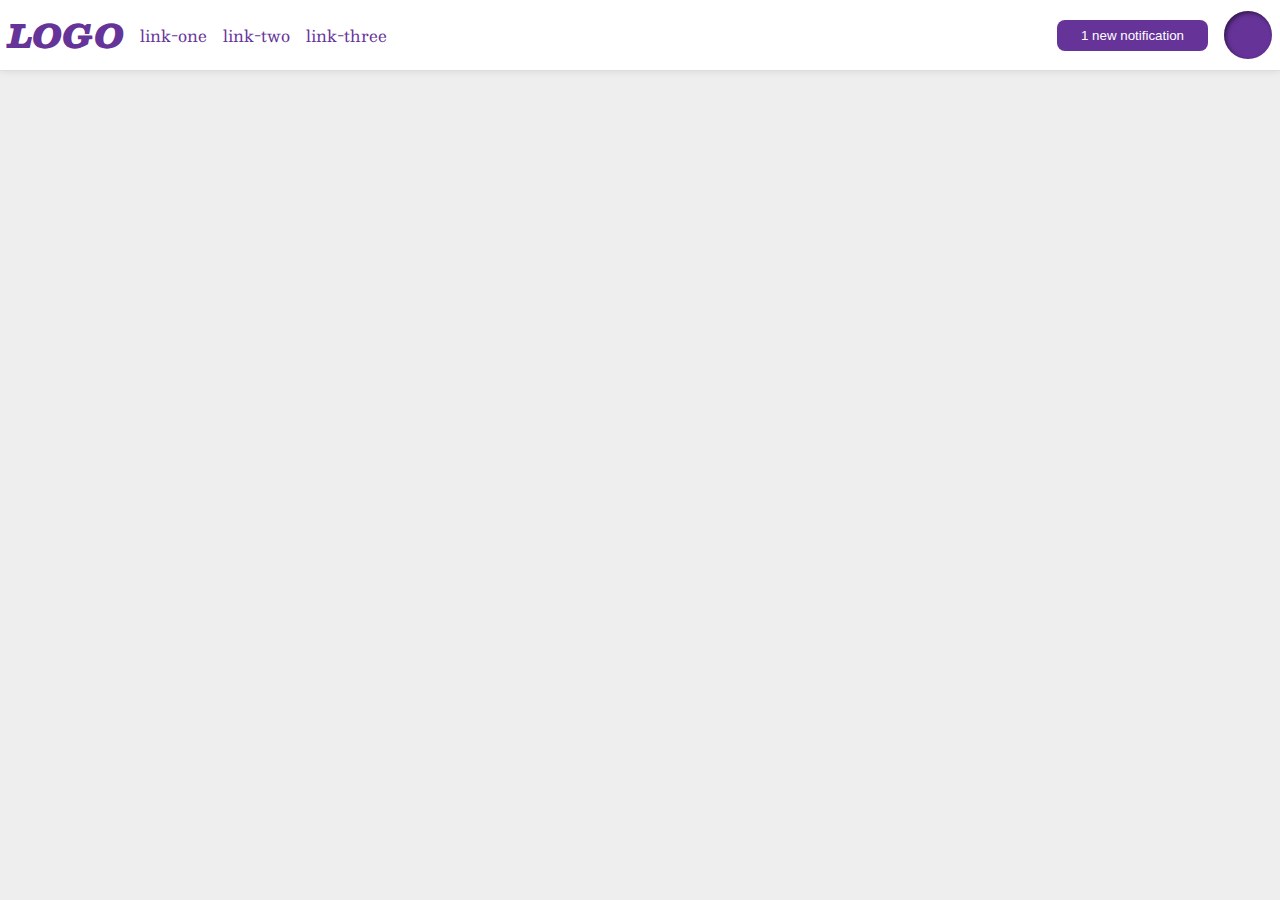
<file: flex/03-flex-header-2/index.html>
<!DOCTYPE html>
<html lang="en">
  <head>
    <meta charset="UTF-8">
    <meta http-equiv="X-UA-Compatible" content="IE=edge">
    <meta name="viewport" content="width=device-width, initial-scale=1.0">
    <title>Flex Header 2</title>
    <link rel="stylesheet" href="style.css">
  </head>
  <body>
    <div class="header">
      <div class="left">
      <div class="logo">
        LOGO
      </div>
      <ul class="links">
        <li><a href="https://google.com">link-one</a></li>
        <li><a href="https://google.com">link-two</a></li>
        <li><a href="https://google.com">link-three</a></li>
      </ul>
      </div>
      <div class="right">
      <button class="notifications">
        1 new notification
      </button>
      <div class="profile-image"></div>
      </div>
    </div>
  </body>
</html>
</file>
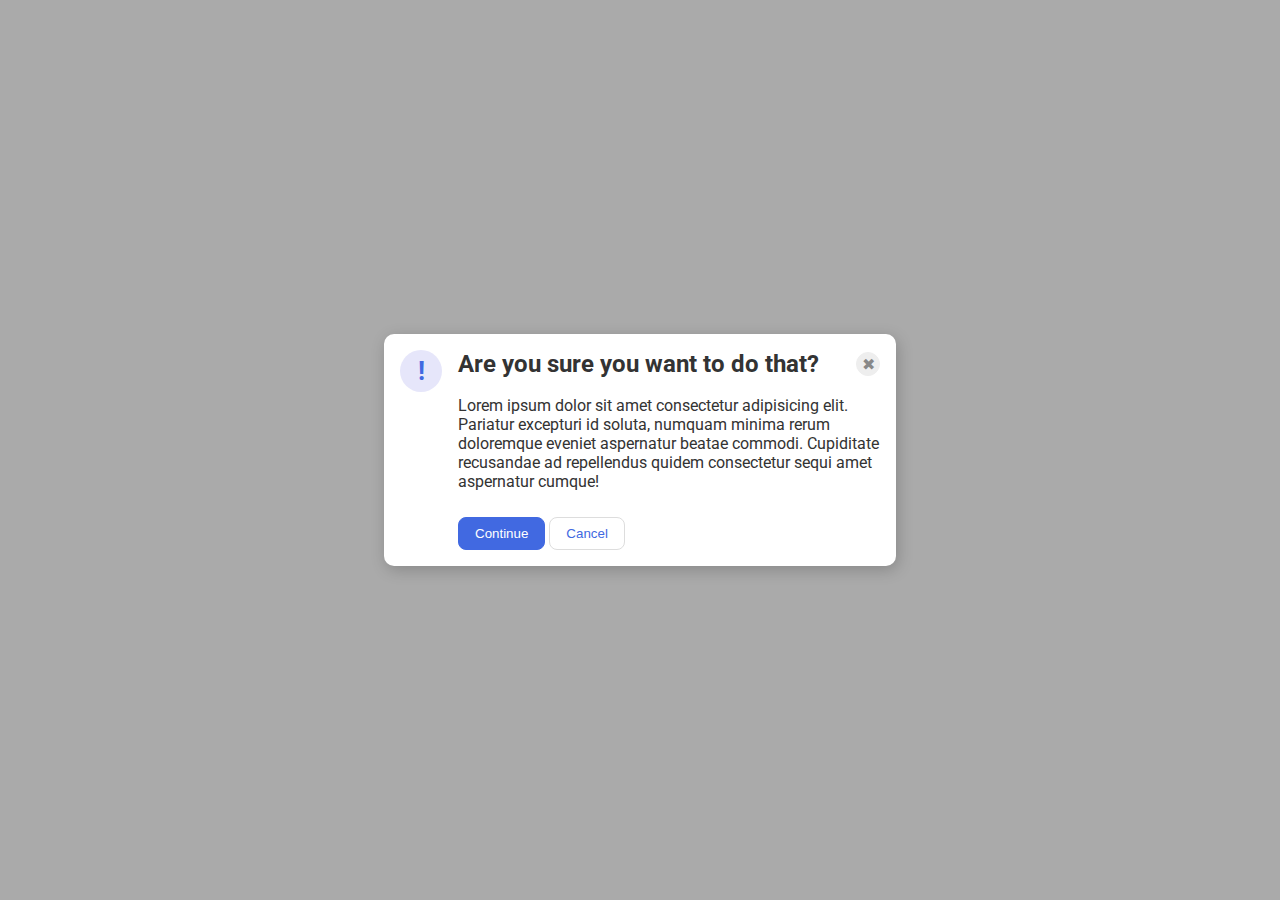
<file: flex/05-flex-modal/index.html>
<!DOCTYPE html>
<html lang="en">
  <head>
    <meta charset="UTF-8">
    <meta http-equiv="X-UA-Compatible" content="IE=edge">
    <meta name="viewport" content="width=device-width, initial-scale=1.0">
    <link rel="stylesheet" href="style.css">
    <title>Modal</title>
  </head>
  <body>
    <div class="modal">
      <div class="icon">!</div>
      <div class="main">
      <div class="top">
      <div class="header">Are you sure you want to do that?</div>
      <button class="close-button">✖</button>
      </div>
      
      <div class="text">Lorem ipsum dolor sit amet consectetur adipisicing elit. Pariatur excepturi id soluta, numquam minima rerum doloremque eveniet aspernatur beatae commodi. Cupiditate recusandae ad repellendus quidem consectetur sequi amet aspernatur cumque!</div>
      <div class="bottom">
      <button class="continue">Continue</button>
      <button class="cancel">Cancel</button>
      </div>
      </div>
    </div>
  </body>
</html>
</file>
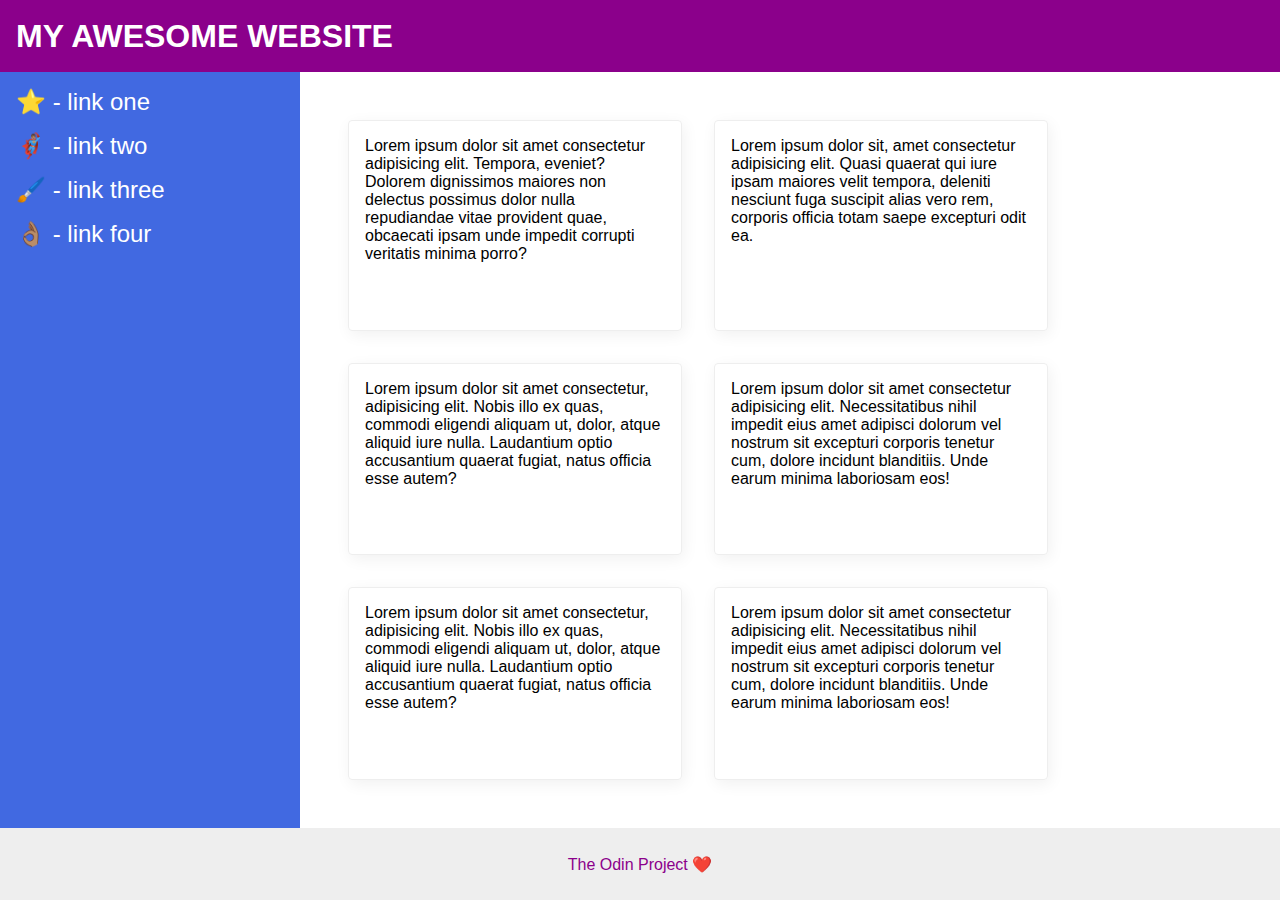
<file: flex/07-flex-layout-2/index.html>
<!DOCTYPE html>
<html lang="en">
  <head>
    <meta charset="UTF-8">
    <meta http-equiv="X-UA-Compatible" content="IE=edge">
    <meta name="viewport" content="width=device-width, initial-scale=1.0">
    <title>The Holy Grail</title>
    <link rel="stylesheet" href="style.css">
  </head>
  <body>
    <div class="header">
      MY AWESOME WEBSITE
    </div>
        
    <div class="content">
    <div class="sidebar">
      <ul>
        <li><a href="#">⭐ - link one</a></li>
        <li><a href="#">🦸🏽‍♂️ - link two</a></li>
        <li><a href="#">🖌️ - link three</a></li>
        <li><a href="#">👌🏽 - link four</a></li>
      </ul>
    </div>
    

    <div class="cards">

    <div class="card">Lorem ipsum dolor sit amet consectetur adipisicing elit. Tempora, eveniet? Dolorem dignissimos maiores non delectus possimus dolor nulla repudiandae vitae provident quae, obcaecati ipsam unde impedit corrupti veritatis minima porro?</div>
    <div class="card">Lorem ipsum dolor sit, amet consectetur adipisicing elit. Quasi quaerat qui iure ipsam maiores velit tempora, deleniti nesciunt fuga suscipit alias vero rem, corporis officia totam saepe excepturi odit ea.</div>
    <div class="card">Lorem ipsum dolor sit amet consectetur, adipisicing elit. Nobis illo ex quas, commodi eligendi aliquam ut, dolor, atque aliquid iure nulla. Laudantium optio accusantium quaerat fugiat, natus officia esse autem?</div>
    <div class="card">Lorem ipsum dolor sit amet consectetur adipisicing elit. Necessitatibus nihil impedit eius amet adipisci dolorum vel nostrum sit excepturi corporis tenetur cum, dolore incidunt blanditiis. Unde earum minima laboriosam eos!</div>
    <div class="card">Lorem ipsum dolor sit amet consectetur, adipisicing elit. Nobis illo ex quas, commodi eligendi aliquam ut, dolor, atque aliquid iure nulla. Laudantium optio accusantium quaerat fugiat, natus officia esse autem?</div>
    <div class="card">Lorem ipsum dolor sit amet consectetur adipisicing elit. Necessitatibus nihil impedit eius amet adipisci dolorum vel nostrum sit excepturi corporis tenetur cum, dolore incidunt blanditiis. Unde earum minima laboriosam eos!</div>
    
    </div> <!-- cards div end-->
    </div><!-- content div end-->
    
    
    <div class="footer">
      The Odin Project ❤️
    </div>
  </body>
</html>
</file>
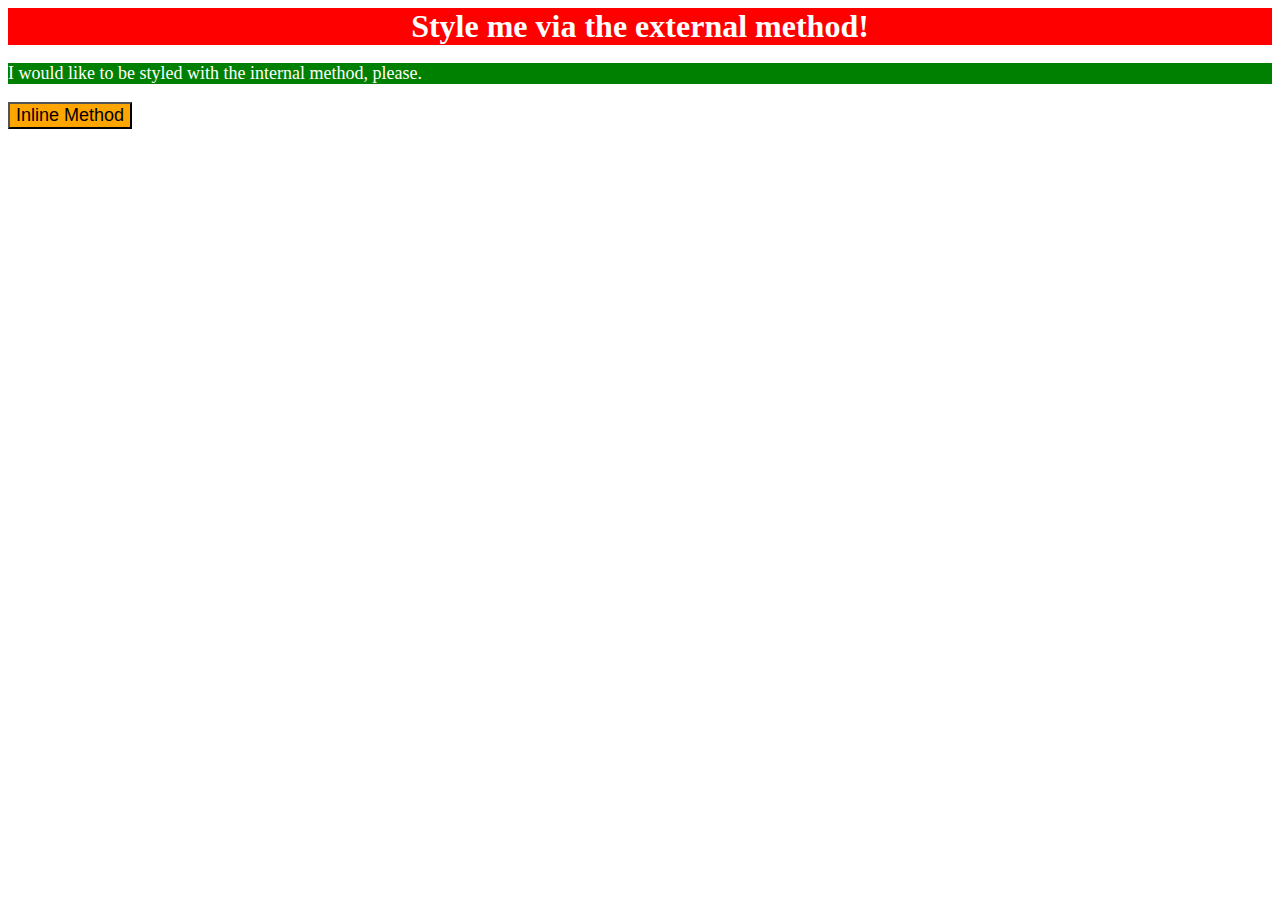
<file: foundations/01-css-methods/index.html>
<!DOCTYPE html>
<html lang="en">
  <head>
    <meta charset="UTF-8">
    <meta http-equiv="X-UA-Compatible" content="IE=edge">
    <meta name="viewport" content="width=device-width, initial-scale=1.0">
    <link rel="stylesheet" href="style.css">
    <style>
      p{
        background-color: green;
        color: white;
        font-size: 18px;
      }
    </style>
    <title>Methods for Adding CSS</title>
  </head>
  <body>
    <div>Style me via the external method!</div>
    <p>I would like to be styled with the internal method, please.</p>
    <button style="background-color: orange; font-size: 18px;">Inline Method</button>
  </body>
</html>
</file>
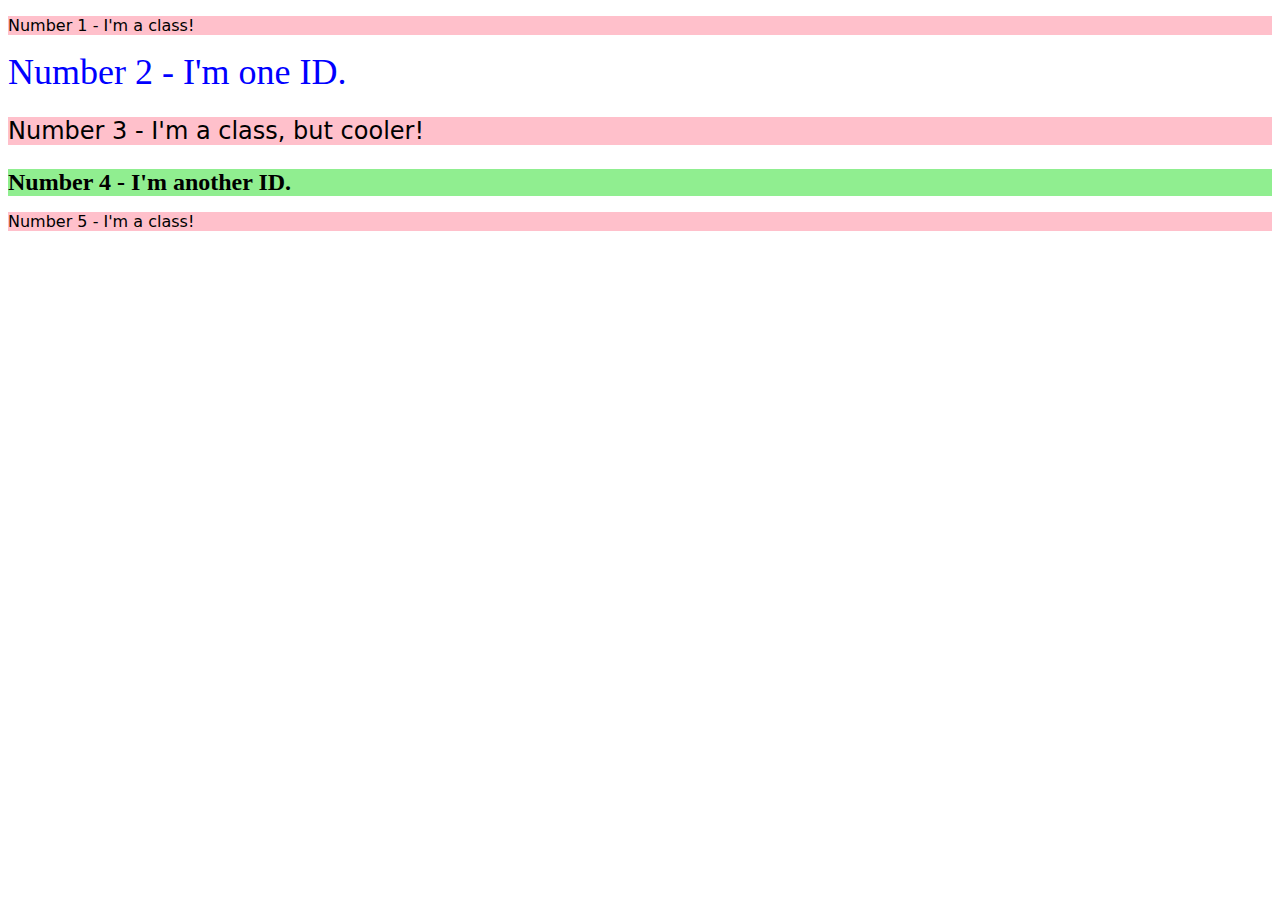
<file: foundations/02-class-id-selectors/index.html>
<!DOCTYPE html>
<html lang="en">
  <head>
    <meta charset="UTF-8">
    <meta http-equiv="X-UA-Compatible" content="IE=edge">
    <meta name="viewport" content="width=device-width, initial-scale=1.0">
    <title>Class and ID Selectors</title>
    <link rel="stylesheet" href="style.css">
  </head>
  <body>
    <p class="odd">Number 1 - I'm a class!</p>
    <div id="two">Number 2 - I'm one ID.</div>
    <p class="odd" id="three">Number 3 - I'm a class, but cooler!</p>
    <div id="four">Number 4 - I'm another ID.</div>
    <p class="odd">Number 5 - I'm a class!</p>
  </body>
</html>
</file>
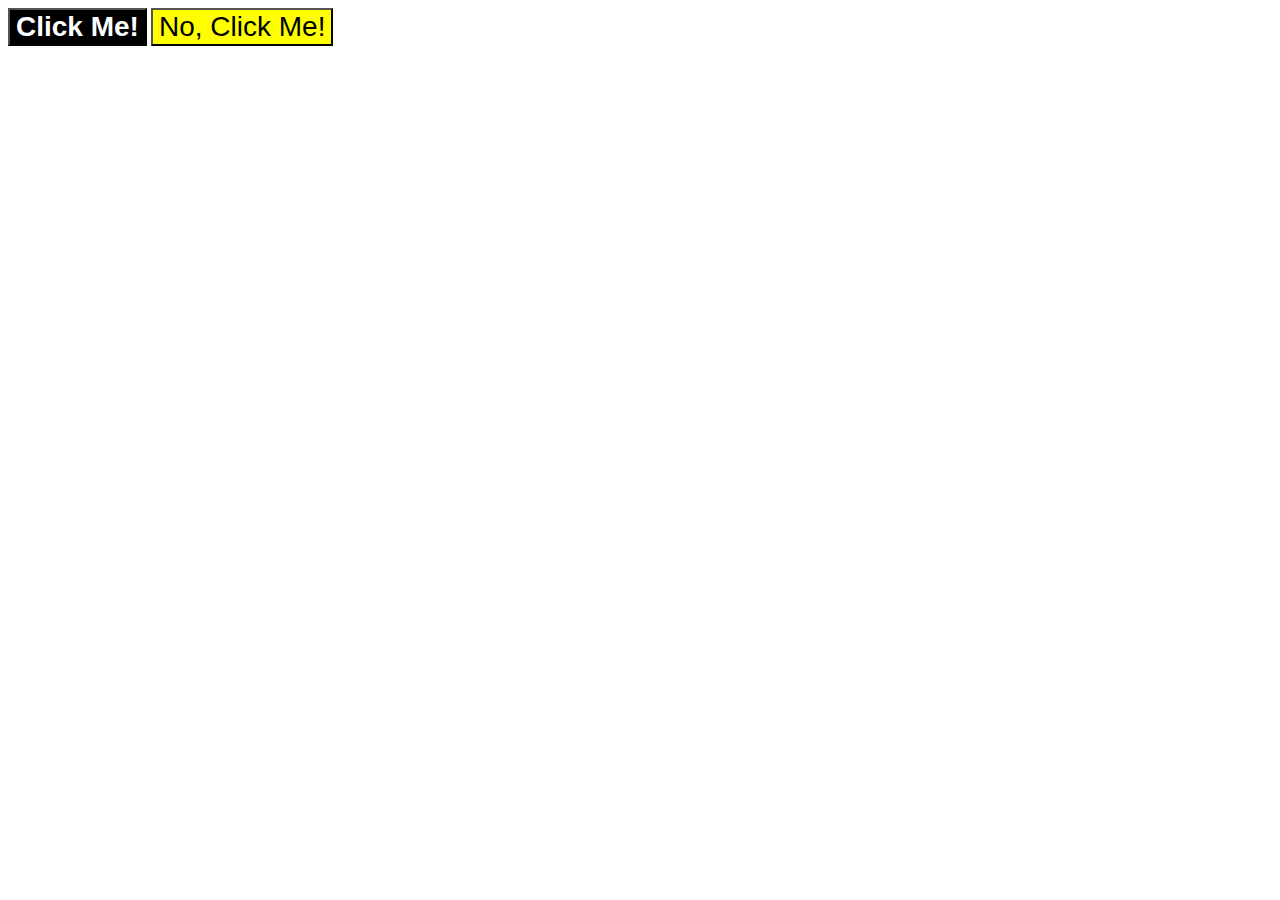
<file: foundations/03-grouping-selectors/index.html>
<!DOCTYPE html>
<html lang="en">
  <head>
    <meta charset="UTF-8">
    <meta http-equiv="X-UA-Compatible" content="IE=edge">
    <meta name="viewport" content="width=device-width, initial-scale=1.0">
    <title>Grouping Selectors</title>
    <link rel="stylesheet" href="style.css">
  </head>
  <body>
    <button class="click me">Click Me!</button>
    <button class="click no">No, Click Me!</button>
  </body>
</html>
</file>
<file: flex/03-flex-header-2/style.css>
/* this is some magical font-importing.  
you'll learn about it later. */
@import url('https://fonts.googleapis.com/css2?family=Besley:ital,wght@0,400;1,900&display=swap');

body {
  margin: 0;
  background: #eee;
  font-family: Besley, serif;
}

.header {
  background: white;
  border-bottom: 1px solid #ddd;
  box-shadow: 0 0 8px rgba(0,0,0,.1);
  display: flex;
  justify-content: space-between;
  padding: 8px;
}

.profile-image {
  background: rebeccapurple;
  box-shadow: inset 2px 2px 4px rgba(0,0,0,.5);
  border-radius: 50%;
  width: 48px;
  height: 48px;
}

.logo {
  color: rebeccapurple;
  font-size: 32px;
  font-weight: 900;
  font-style: italic;
}

button {
  border: none;
  border-radius: 8px;
  background: rebeccapurple;
  color: white;
  padding: 8px 24px;
}

a {
  /* this removes the line under our links */
  text-decoration: none;
  color: rebeccapurple;
}

ul {
  list-style-type: none;
  display: flex;
  margin: 0;
  padding: 0;
  gap: 16px;
}

.left{
  display: flex;
  align-items: center;
  gap: 16px;
}

.right{
  display: flex;
  align-items: center;
  gap: 16px;
}
</file>
<file: flex/05-flex-modal/style.css>
@import url('https://fonts.googleapis.com/css2?family=Roboto:wght@400;700&display=swap');

html, body {
  height: 100%;
}

body {
  font-family: Roboto, sans-serif;
  margin: 0;
  background: #aaa;
  color: #333;
  /* I'll give you this one for free lol */
  display: flex;
  align-items: center;
  justify-content: center;
}

.modal {
  background: white;
  width: 480px;
  border-radius: 10px;
  box-shadow: 2px 4px 16px rgba(0,0,0,.2);
  display: flex;
  gap: 16px;
  padding: 16px;
}

.icon {
  color: royalblue;
  font-size: 26px;
  font-weight: 700;
  background: lavender;
  width: 42px;
  height: 42px;
  border-radius: 50%;
  display: flex;
  align-items: center;
  justify-content: center;
  flex-shrink: 0;
}

.close-button {
  background: #eee;
  border-radius: 50%;
  color: #888;
  font-weight: 400;
  font-size: 16px;
  height: 24px;
  width: 24px;
  display: flex;
  align-items: center;
  justify-content: center;
  border: 1px solid #eee;
  padding: 0;
}

button {
  cursor: pointer;
  padding: 8px 16px;
  border-radius: 8px;
}

button.continue {
  background: royalblue;
  border: 1px solid royalblue;
  color: white;
}

button.cancel {
  background: white;
  border: 1px solid #ddd;
  color: royalblue;
}

.header{
  font-weight: bold;
  font-size: 24px;
}

.top{
  display: flex;
  justify-content: space-between;
  align-items: center;
  margin-bottom: 8px;
}

.main{
  display: flex;
  flex-direction: column;
  justify-content: space-evenly;
  gap: 10px;
}

.text{
  margin-bottom: 16px;
}
</file>
<file: flex/07-flex-layout-2/style.css>
body {
  font-family: -apple-system, BlinkMacSystemFont, 'Segoe UI', Roboto, Oxygen, Ubuntu, Cantarell, 'Open Sans', 'Helvetica Neue', sans-serif;
  margin: 0;
  min-height: 100vh;
  display: flex;
  flex-direction: column;
}

.header {
  height: 72px;
  background: darkmagenta;
  color: white;
  font-size: 32px;
  font-weight: 900;
  display: flex;
  align-items: center;
  padding: 0 16px;
}

.footer {
  height: 72px;
  background: #eee;
  color: darkmagenta;
  display: flex;
  justify-content: center;
  align-items: center;
}

.content{
  flex: 1;
  display: flex;
}

.sidebar {
  width: 300px;
  background: royalblue;
  box-sizing: border-box;
  flex-shrink: 0;
  padding: 16px;
}

.card {
  border: 1px solid #eee;
  box-shadow: 2px 4px 16px rgba(0,0,0,.06);
  border-radius: 4px;
  width: 300px;
  padding: 16px;
}


a{
  text-decoration: none;
  color: white;
  font-size: 24px;
}

li{
  margin-bottom: 16px;
}

ul{
  list-style: none;
  margin: 0;
  padding: 0;
}

.cards{
  display: flex;
  flex-wrap: wrap;
  gap: 32px;
  padding: 48px;
}
</file>
<file: foundations/01-css-methods/style.css>
div{
    background-color: red;
    color: white;
    font-size: 32px;
    text-align: center;
    font-weight: bold;
}
</file>
<file: foundations/02-class-id-selectors/style.css>
.odd{
    background-color: #ffc0cb;
    font-family: Verdana, "DejaVu Sans", sans-serif;
}

#two{
    color: #00f;
    font-size: 36px;
}

.odd#three{
    font-size: 24px;
}

#four{
    background-color: #90ee90;
    font-size: 24px;
    font-weight: bold;
}
</file>
<file: foundations/03-grouping-selectors/style.css>
.click {
    font-size: 28px;
    font-family: Helvetica, "Time New Roman", sans-serif;
}

.click.me{
    background-color: black;
    color: white;
    font-weight: bold;
}

.click.no{
    background-color: yellow;
}
</file>
